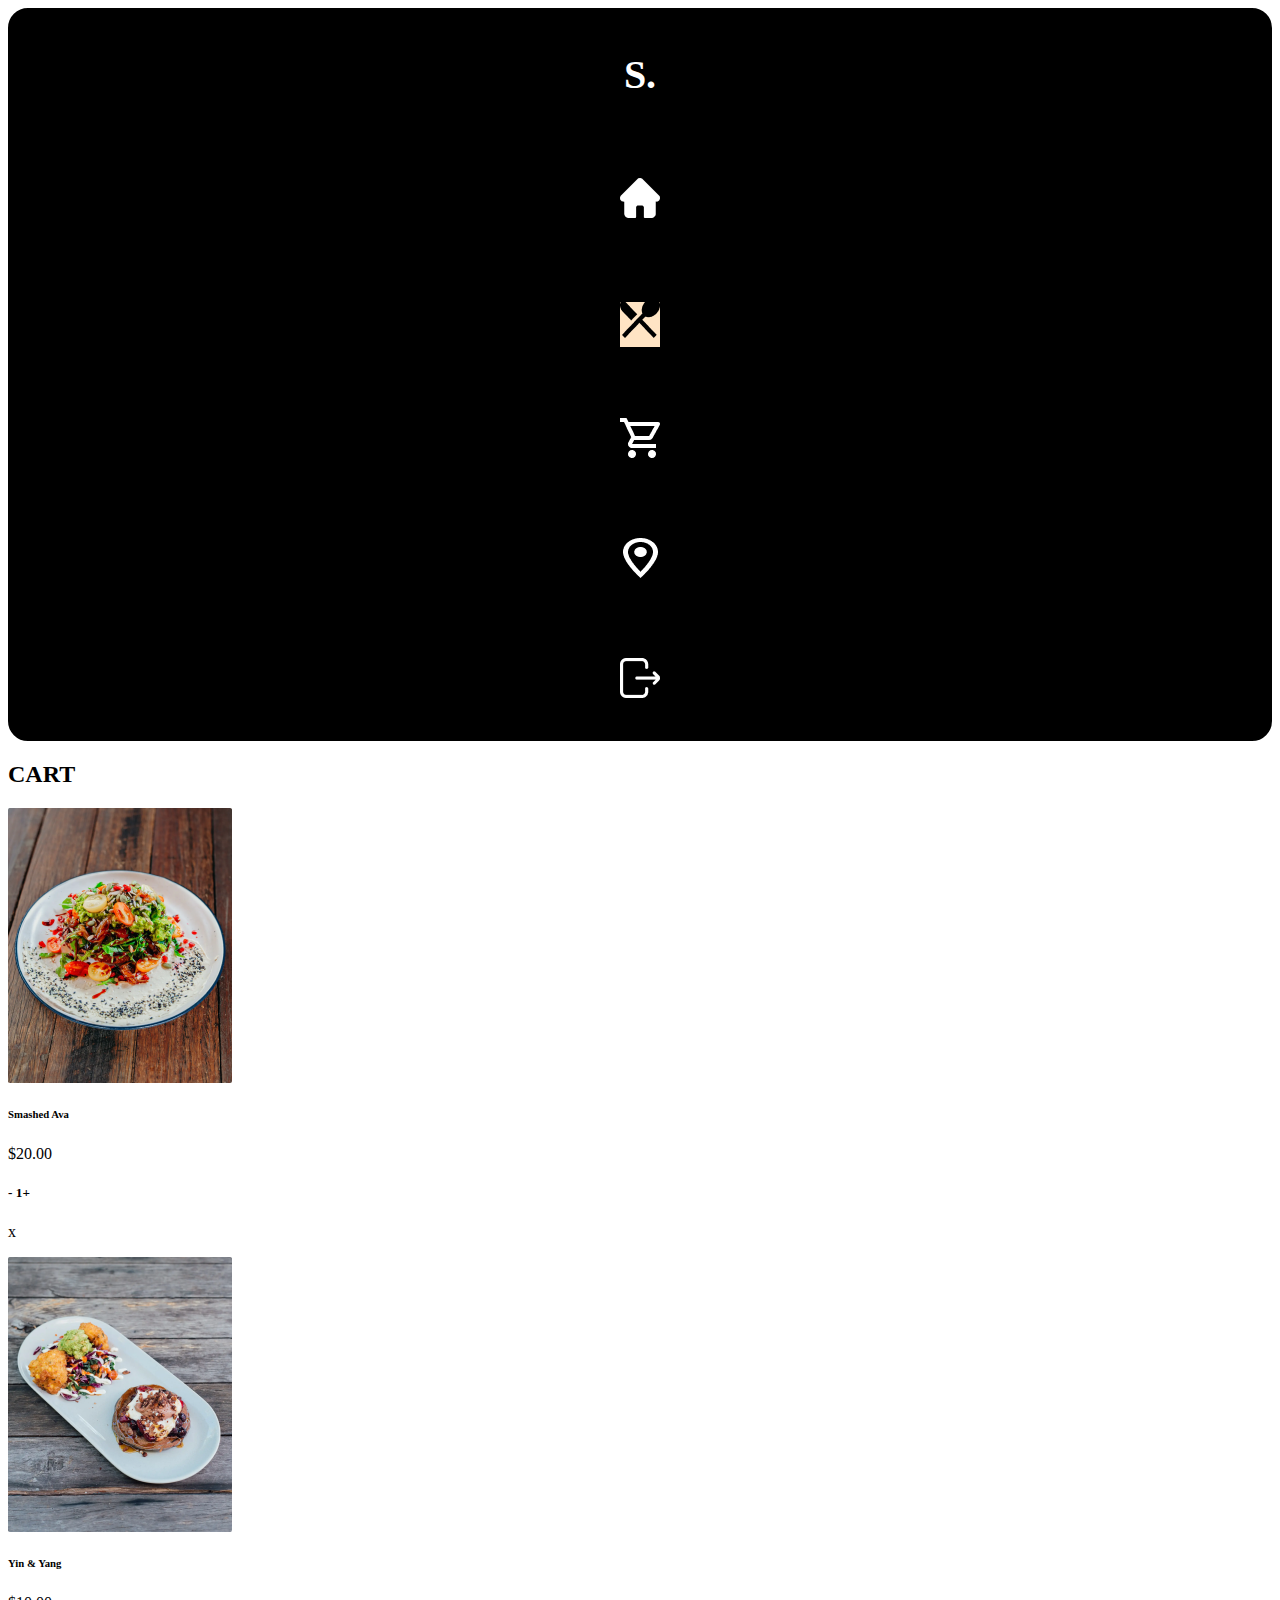
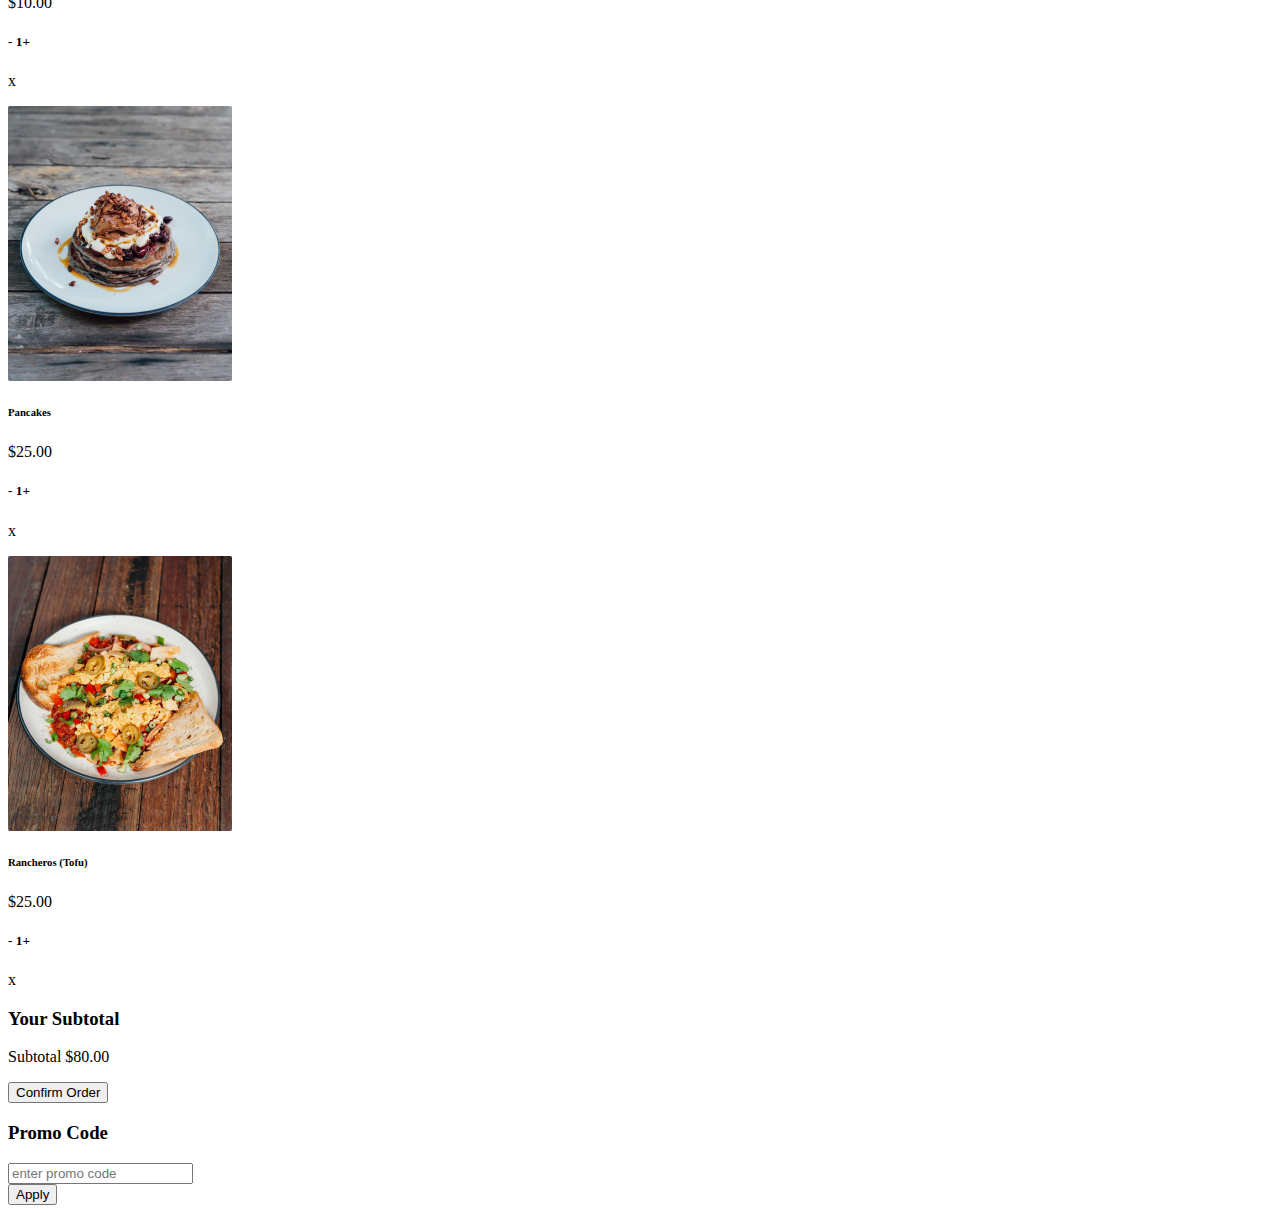
<file: SUSHI/cart.html>
<html lang="en">
<head>
    <meta charset="UTF-8">
    <meta http-equiv="X-UA-Compatible" content="IE=edge">
    <meta name="viewport" content="width=device-width, initial-scale=1.0">
    <link rel="stylesheet" href="http://cdnjs.cloudflare.com/ajax/libs/font-awesome/4.4.0/css/font-awesome.min.css">
    <link rel="stylesheet" href="styles.css">
    <title>CART</title>
</head>
<body>
    <div> 
    <div id="small-mini">
        <div id="side-main">
            <nav id="nav-bar">
                <a href="#">S.</a>
                <a href="#"><img src="./icons/Home-Icon.png" alt="Home-Button"></a>
                <a href="cart.html"><span><img src="./icons/restaurant_menu_24px.png" alt="restaurant_menu"></span></a>
                <a href="#"><img src="./icons/cart.png" alt="cart"></a>
                <a href="#"><img src="./icons/location.png" alt="location"></a>
                <a href="#"><img src="./icons/message (1).png" alt="message"></a>
              </nav>
    </div>
    <div id="cart">
        <div class="left"> 
        <h2>CART</h2>
        <div class="one">
    <img src="./images/Rectangle 9.png" alt="smashed-avro">
    <h6>Smashed Ava</h6>
    <p>$20.00</p>
    <h5> - <span>1</span>+</h5> <p> x</p> 
        </div>
        <div class="one">
            <img src="./images/Rectangle 10.png" alt="yin-&-yang">
            <h6>Yin & Yang</h6>
            <p>$10.00</p>
            <h5> - <span>1</span>+</h5> <p> x</p> 
        </div>
        <div>
            <img src="./images/Rectangle 11.png" alt="pancakes">
            <h6>Pancakes</h6>
            <p>$25.00</p>
            <h5> - <span>1</span>+</h5> <p> x</p> 
        </div>
        <div class="one">
<img src="./images/Rectangle 13.png" alt="Rancheros">
<h6>Rancheros (Tofu)</h6>
<p>$25.00</p>
<h5> - <span>1</span>+</h5> <p> x</p> 
        </div>
    </div>
    <div class="right">
        <div class="up">
            <h3>Your Subtotal</h3>
            <p>Subtotal <span> $80.00</span></p>
            <button>Confirm Order</button>
        </div>
        <div class="down">
<h3>Promo Code</h3>
<input type="text" placeholder="enter promo code">
<br>
<button>Apply</button>
        </div>
    </div>
</div>
</div>
</body>
</html>
</file>
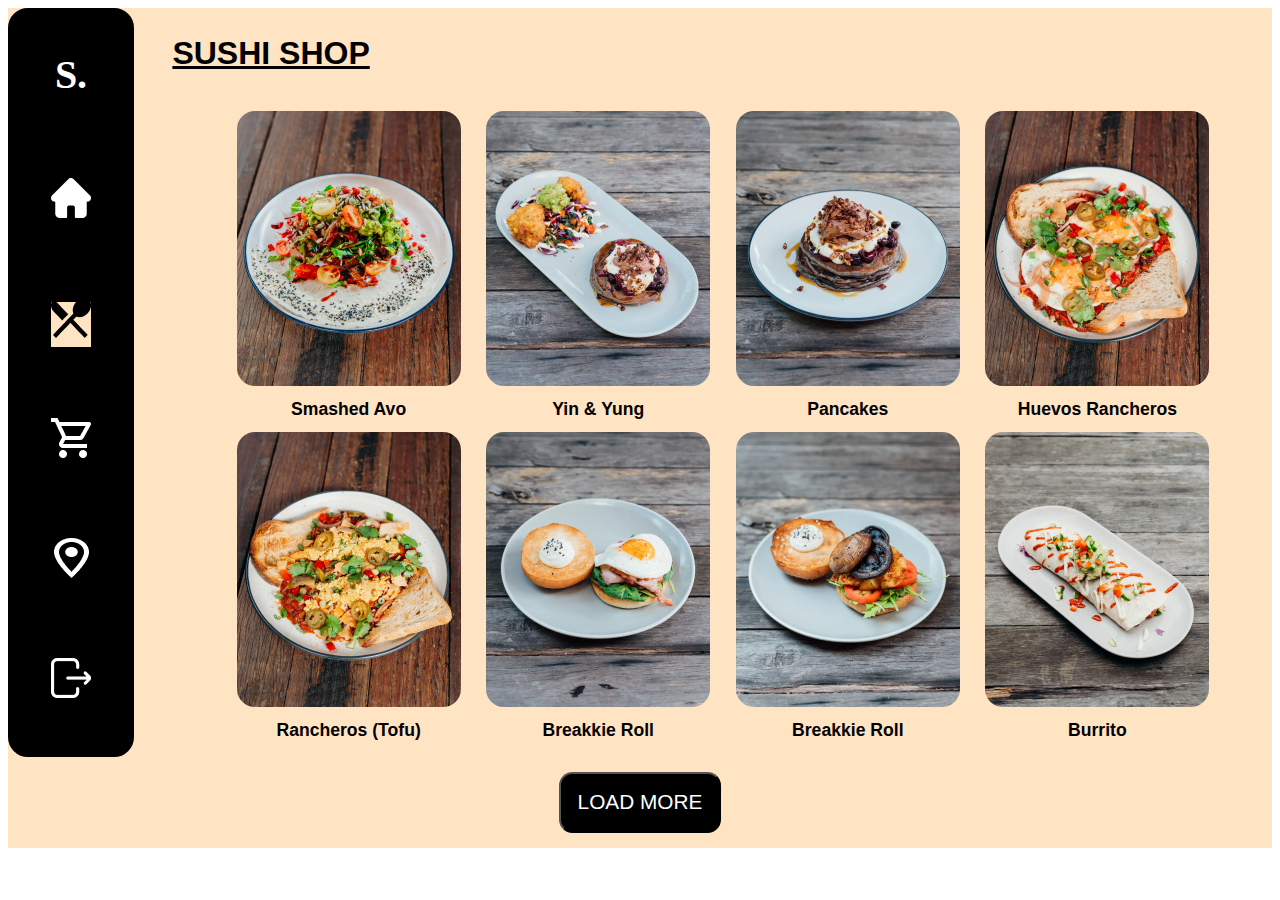
<file: SUSHI/store.html>
<html lang="en">
<head>
    <meta charset="UTF-8">
    <meta http-equiv="X-UA-Compatible" content="IE=edge">
    <meta name="viewport" content="width=device-width, initial-scale=1.0">
    <link rel="stylesheet" href="http://cdnjs.cloudflare.com/ajax/libs/font-awesome/4.4.0/css/font-awesome.min.css">
    <link rel="stylesheet" href="styles.css">
    <title>STORE</title>
</head>
<body>
    <div id="mini-main">
      <div id="menu">
      <nav id="nav-bar">
        <a href="#">S.</a>
        <a href="#"><img src="./icons/Home-Icon.png" alt="Home-Button"></a>
        <a href="cart.html"><span><img src="./icons/restaurant_menu_24px.png" alt="restaurant_menu"></span></a>
        <a href="#"><img src="./icons/cart.png" alt="cart"></a>
        <a href="#"><img src="./icons/location.png" alt="location"></a>
        <a href="#"><img src="./icons/message (1).png" alt="message"></a>
      </nav>
      <div id="food">
        <h2>SUSHI SHOP</h2>
        <ul> 
          <li> 
        <img src="./images/Rectangle 9.png" >
        <h6>Smashed Avo</h6>
      </li>
      <li>
        <img src="./images/Rectangle 10.png">
        <h6>Yin & Yung</h6>
      </li>
      <li>
        <img src="./images/Rectangle 11.png">
        <h6>Pancakes</h6>
      </li>
      <li>
        <img src="./images/Rectangle 12.png">
        <h6>Huevos Rancheros</h6>
      </li>
      <li>
        <img src="./images/Rectangle 13.png">
        <h6>Rancheros (Tofu)</h6>
      </li>
      <li>
        <img src="./images/Rectangle 14.png">
        <h6>Breakkie Roll</h6>
      </li>
      <li>
        <img src="./images/Rectangle 15.png">
        <h6>Breakkie Roll</h6>
      </li>
      <li>
        <img src="./images/Rectangle 16.png">
        <h6>Burrito</h6>
      </li>
      </ul>
      </div>
    </div>
    <div id="another"> 
      <button>LOAD MORE</button>
    </div>
    </div>

</body>
</html>
</file>
<file: SUSHI/styles.css>
*{
    box-sizing: border-box;

}

#top{
background-image: url(./images/restaurant\ 1.png);
background-repeat: no-repeat;
background-size: 100%;
background-position: center;
padding:4em;
position: absolute;
width: 1330px;
height: 700px;
border-radius: 18px;
}
#top h2 {
    color: white;
    padding-top:3em;
    text-align: center;
    font-size:4em;
    font-family: 'Times New Roman', Times, serif;
    padding-bottom:0.6em;
    position:relative;
}
#top p{
    font-size:25px;
    font-family: system-ui, -apple-system, BlinkMacSystemFont, 'Segoe UI', Roboto, Oxygen, Ubuntu, Cantarell, 'Open Sans', 'Helvetica Neue', sans-serif;
    text-align: center;
    color: white;
}
#buttons{
display:flex;
justify-content: center;
}

#buttons button{
    padding:2em;
    margin:0.9em;
    background-color: black;
    border-radius:0.9em;
    width:10%;
}
button a{
    text-decoration: none;
    font-style: none ;
    font-family: 'Segoe UI', Tahoma, Geneva, Verdana, sans-serif;
    color: white;
    font-weight: bolder;
    font-size:1.3em;
}
#mini-main{
    background-color: bisque;
}

#menu{
    display: flex;
}
#nav-bar{
background-color: black;
border:solid;
border-radius:20px;

}
#nav-bar a{
    display: block;
    font-size:2.5em;
    color: white;
    text-align: center;
    text-decoration: none;
    font-weight: bolder;
    margin:0;
    padding:1em;
}
#nav-bar span{
    background-color: bisque;
}
#food ul{
    display: flex;
    flex-wrap: wrap;
    justify-content: center;

}
#food img{
    padding:0;
    border-radius: 18px;
    margin:0.8em;
}
#food li{
    list-style-type: none;
}
#food h6{
    text-align: center;
    padding:0;
    margin:0;
    font-size:1.1em;
    font-family: 'Segoe UI', Tahoma, Geneva, Verdana, sans-serif;
}
#food h2{
    font-size:2em;
    font-family: 'Segoe UI', Tahoma, Geneva, Verdana, sans-serif;
    padding-left: 1.2em;
    text-decoration: underline;
    color:black;
}

#another{
    display: flex;
    justify-content: center;
}

#another button{
    padding:0.8em;
    margin:0.7em;
    background-color: black;
    color: white;
    border-radius:0.65em;
    font-size:1.3em;
}
</file>
